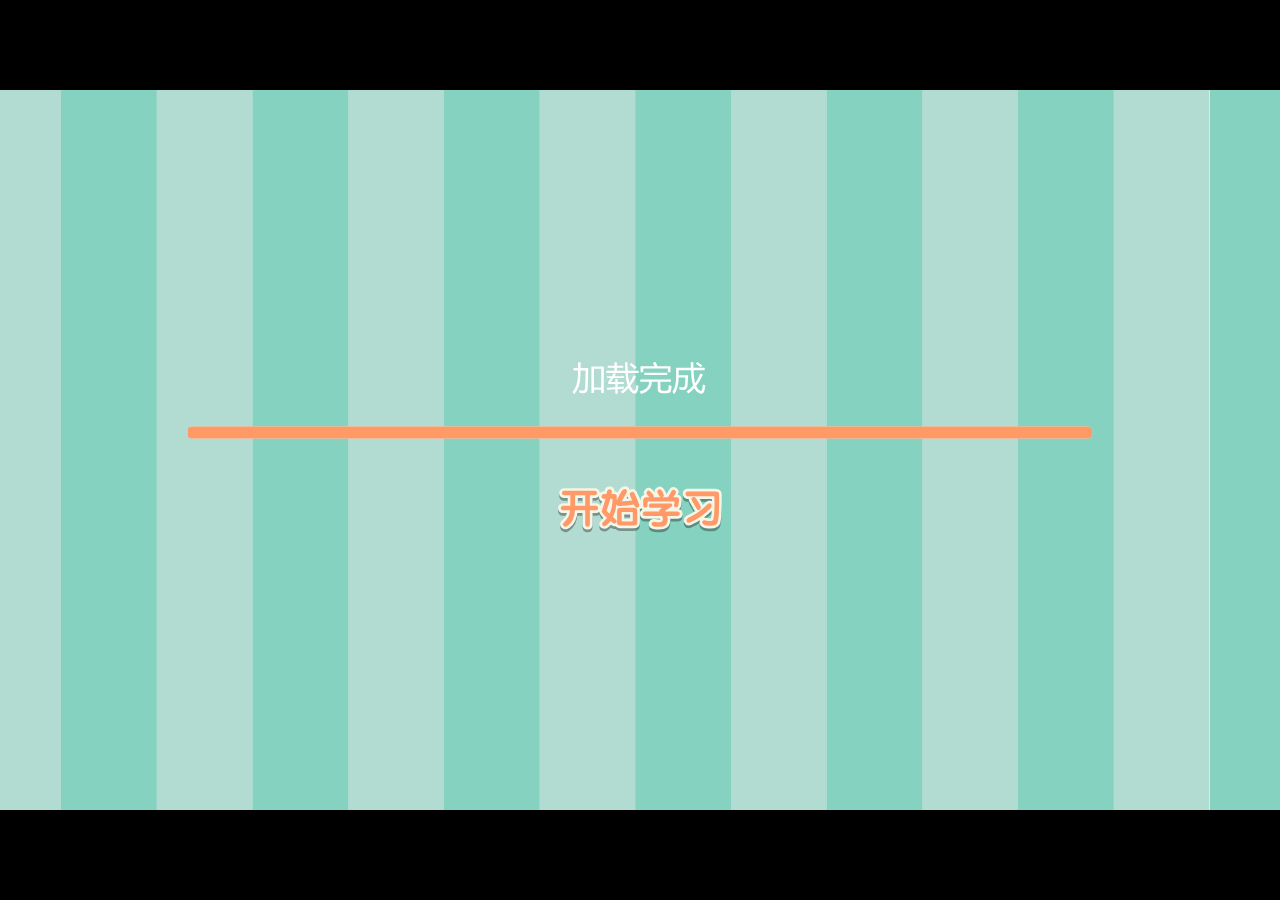
<file: canvas1/index.html>
<!DOCTYPE html>
<html>
<head>
	<meta charset="UTF-8">
	<title>模板7（图文类）</title>
	<meta name="apple-mobile-web-app-capable" content="yes">
	<meta name = "viewport" content="width=device-width, initial-scale=1, shrink-to-fit=no, user-scalable=no">
	
	<link rel="stylesheet" href="lib/css/common.css">

	<script src="lib/easeljs-0.8.2.min.js"></script>
	<script src="lib/tweenjs-0.6.1.min.js"></script>
	<script src="lib/preloadjs-0.6.1.min.js"></script>
	<script src="lib/soundjs-0.6.2.min.js"></script>
	<script src="lib/createjs-utils.js"></script>
	<script src="lib/audioplayer.js"></script>
	<script src="lib/VideoPlayer.js"></script>
	<script src="lib/TextInput.js"></script>
	<script src="index.js"></script>
	<script src="config.js"></script>
	<script src="src/main.js"></script>
</head>

<body>
	<canvas id="canvas" width="1920" height="1080"></canvas>
</body>
</html>
</file>
<file: canvas1/lib/css/common.css>
*{
	tap-highlight-color: transparent;
	-webkit-tap-highlight-color: transparent;
}
body {
	margin: 0;
	background: #000;
}

canvas {
	background: #000;
}

/*
@font-face {
	font-family: 'I';
	src: url('../../fonts/HYB1GJM.TTF') format('truetype');
	font-weight: normal;
	font-style: normal;
}

@font-face {
	font-family: 'HYDaHeiJ';
	src: url('../../fonts/HYB2GJM_0.TTF') format('truetype');
	font-weight: normal;
	font-style: normal;
}

@font-face {
	font-family: 'SimSun';
	src: url('../../fonts/simsun.ttf') format('truetype');
	font-weight: normal;
	font-style: normal;
}
@font-face {
	font-family: 'KaiTi';
	src: url('../../fonts/simkai.ttf') format('truetype');
	font-weight: normal;
	font-style: normal;
}

@font-face {
	font-family: 'Times New Roman';
	src: url('../../fonts/times.TTF') format('truetype');
	font-weight: normal;
	font-style: normal;
}

@font-face {
	font-family: 'Times New Roman';
	
	src: url('../../fonts/timesbd.TTF') format('truetype');
	font-weight: bold;
	font-style: normal;
}

@font-face {
	font-family: 'Times New Roman';

	src: url('../../fonts/timesbi.TTF') format('truetype');
	font-weight: bold;
	font-style: italic;
}

@font-face {
	font-family: 'Times New Roman';

	src: url('../../fonts/timesi.TTF') format('truetype');
	font-weight: normal;
	font-style: italic;
}

@font-face {
	font-family: 'MMSchoolRD';
	src: url('../../fonts/MMSchoolRD-Regular-1.TTF') format('truetype');
	font-weight: normal;
	font-style: normal;
}

@font-face {
	font-family: 'MMSchoolRD';
	
	src: url('../../fonts/MMSchoolRD-Bold-1.TTF') format('truetype');
	font-weight: bold;
	font-style: normal;
}

@font-face {
	font-family: 'MMSchoolRD';

	src: url('../../fonts/MMSchoolRD-BoldItalic-1.TTF') format('truetype');
	font-weight: bold;
	font-style: italic;
}

@font-face {
	font-family: 'MMSchoolRD';

	src: url('../../fonts/MMSchoolRD-Italic-1.TTF') format('truetype');
	font-weight: normal;
	font-style: italic;
}*/
</file>
